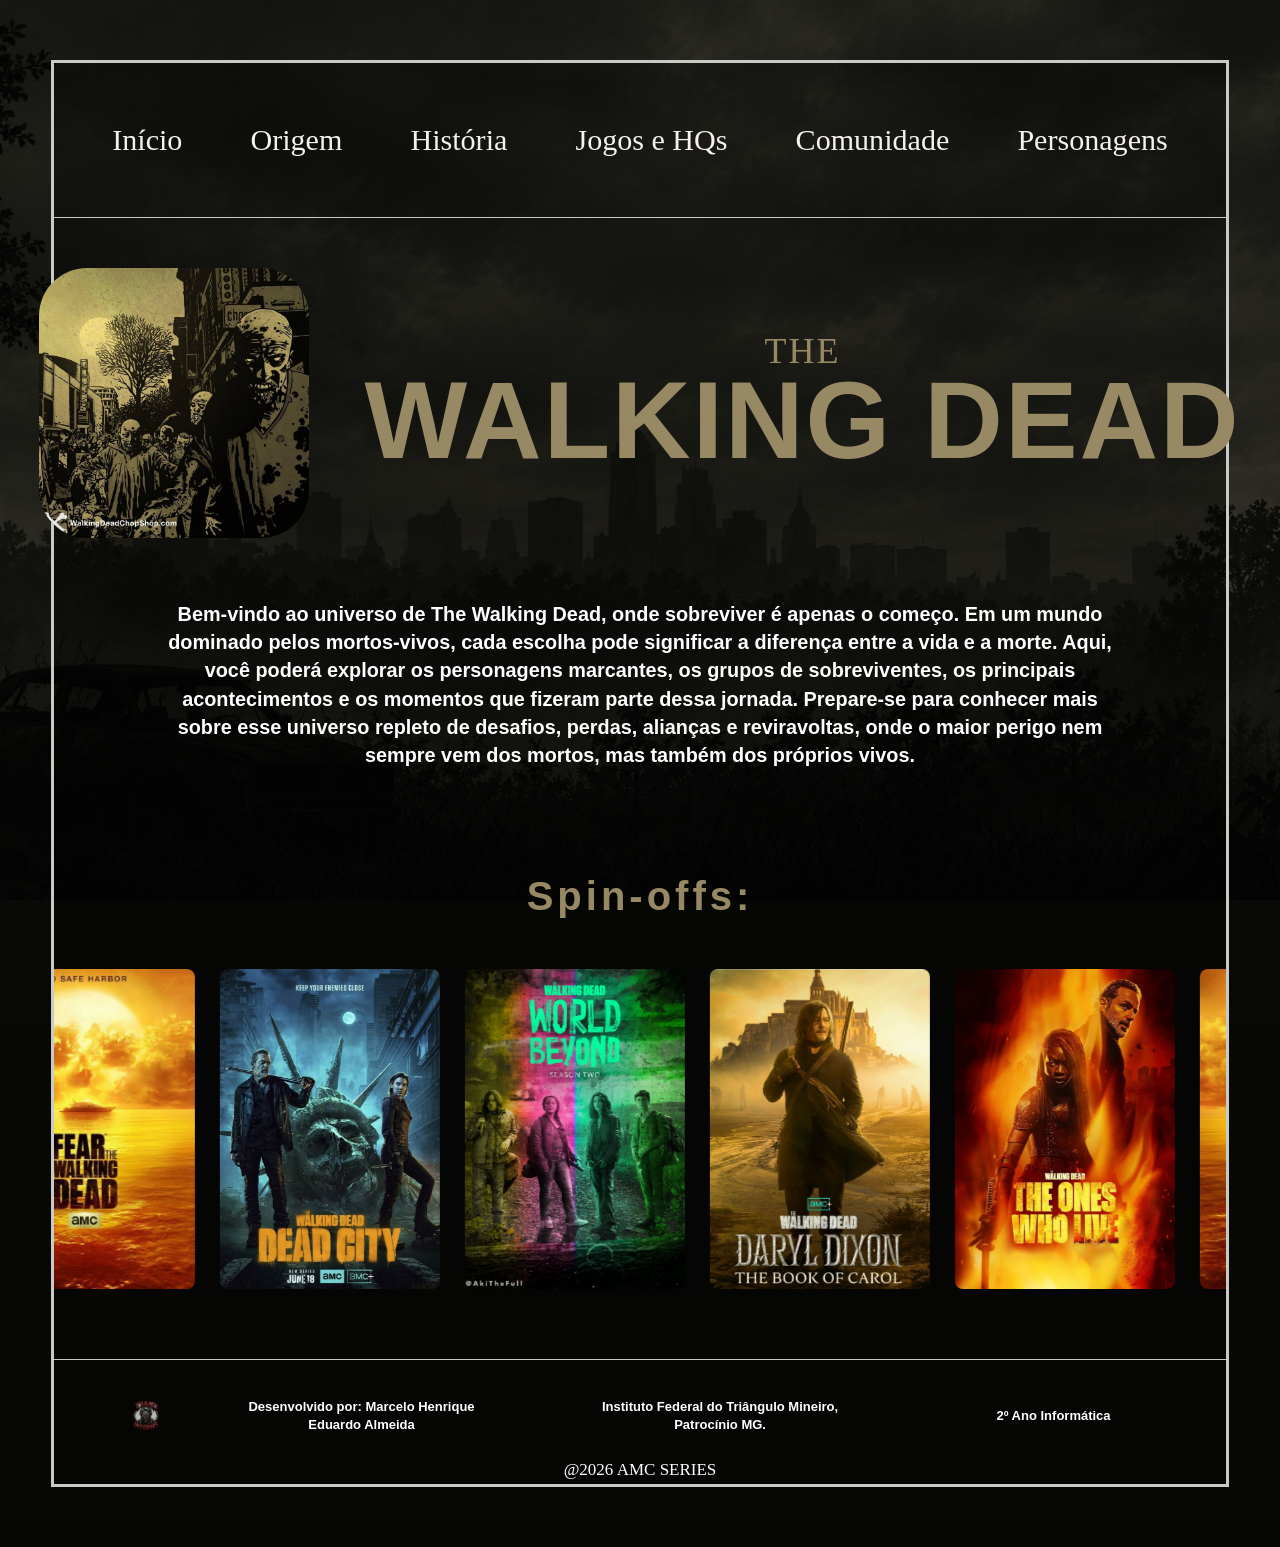
<file: index.html>
<!DOCTYPE html>
<html lang="pt-BR">
<head>
    <meta charset="UTF-8">
    <meta name="viewport" content="width=device-width, initial-scale=1.0">
    <title>The Walking Dead</title>
    <link rel="stylesheet" href="site/css/estilo.css">
    <script src="site/js/main.js" defer></script>
    <link rel="icon" type="image/png" href="img/LogoSite.png">
</head>
<body>

    <main class="pagina">

        <header class="cabecalho">
            <nav class="menu">
    <a href="index.html">Início</a>
    <a href="site/paginas/origem.html">Origem</a>
    <a href="site/paginas/historia.html">História</a>
    <a href="site/paginas/jogosehq.html">Jogos e HQs</a>
    <a href="site/paginas/comunidade.html">Comunidade</a>
    <a href="site/paginas/personagens.html">Personagens</a>
</nav>
        </header>

        <section class="conteudo" id="inicio">

            <div class="apresentacao">

                <img src="img/ICON-inicio.jpg"
                     alt="Imagem de The Walking Dead"
                     class="imagem-destaque">

                <div class="titulo">
                    <span>THE</span>
                    <h1>WALKING DEAD</h1>
                </div>

            </div>

            <p class="descricao">
                Bem-vindo ao universo de The Walking Dead, onde sobreviver é apenas o começo.
                Em um mundo dominado pelos mortos-vivos, cada escolha pode significar a
                diferença entre a vida e a morte. Aqui, você poderá explorar os personagens
                marcantes, os grupos de sobreviventes, os principais acontecimentos e os
                momentos que fizeram parte dessa jornada. Prepare-se para conhecer mais sobre
                esse universo repleto de desafios, perdas, alianças e reviravoltas, onde o
                maior perigo nem sempre vem dos mortos, mas também dos próprios vivos.
            </p>

        </section>
     <section class="series-slider">
    <h1>Spin-offs:</h1>

    <div class="slider">
        <div class="slider-track" id="sliderTrack">

            <div class="serie">
                <img src="img/feartwd.jpg" alt="Fear the Walking Dead">
            </div>

            <div class="serie">
                <img src="img/deadcity.jpg" alt="Dead City">
            </div>

            <div class="serie">
                <img src="img/worldbeyond.jpg" alt="World Beyond">
            </div>

            <div class="serie">
                <img src="img/darylcapa.jpg" alt="Daryl Dixon">
            </div>

            <div class="serie">
                <img src="img/theoneswholive.jpg" alt="The Ones Who Live">
            </div>

        </div>
    </div>
</section>
        <footer class="rodape">

            <div class="marca">
                <img src="img/LogoSite.png" alt="Logo">
            </div>

            <p class="creditos">
                Desenvolvido por: Marcelo Henrique<br>
                Eduardo Almeida
            </p>

            <p class="instituicao">
                Instituto Federal do Triângulo Mineiro,<br>
                Patrocínio MG.
            </p>

            <p class="turma">
                2º Ano Informática
            </p>

            <span class="direitos">@2026 AMC SERIES</span>

        </footer>

    </main>

</body>
</html>
</file>
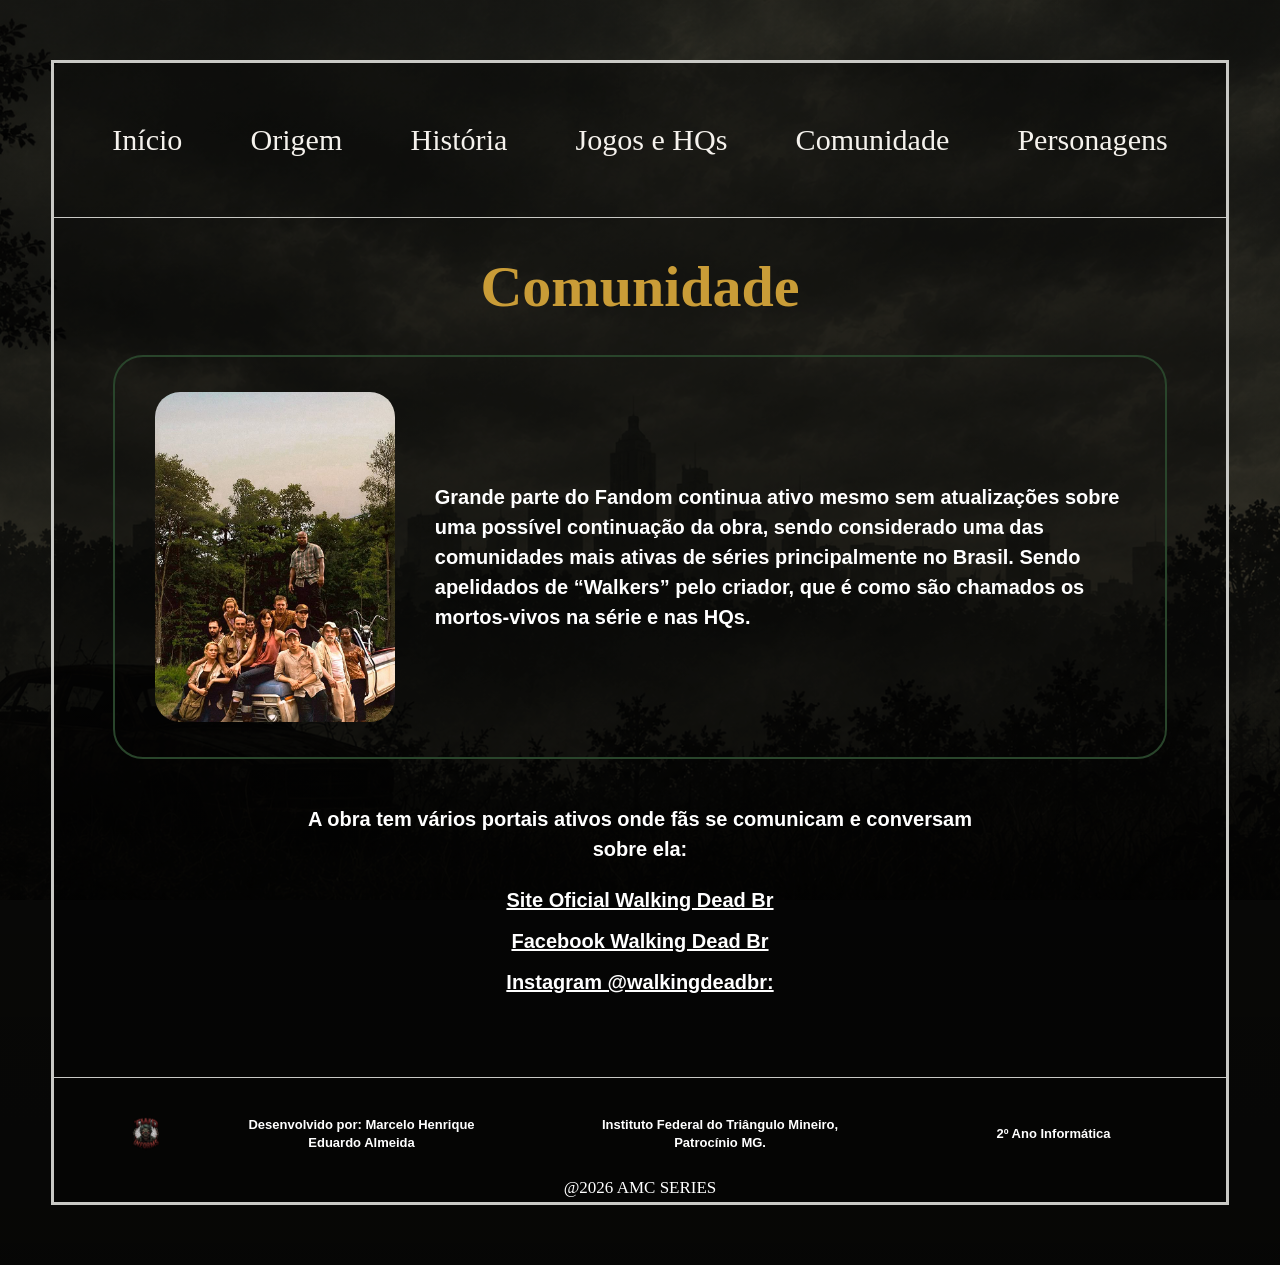
<file: site/paginas/comunidade.html>
<!DOCTYPE html>
<html lang="pt-br">

<head>
    <meta charset="UTF-8">
    <meta name="viewport" content="width=device-width, initial-scale=1.0">

    <title>Comunidade | The Walking Dead</title>

    <link rel="stylesheet" href="../css/estilo.css">
    <link rel="icon" type="image/png" href="../../img/LogoSite.png">
</head>

<body>

    <div class="pagina comunidade-pagina">

        <header class="cabecalho">

            <nav class="menu">
                <a href="../../index.html">Início</a>
                <a href="origem.html">Origem</a>
                <a href="historia.html">História</a>
                <a href="jogosehq.html">Jogos e HQs</a>
                <a href="comunidade.html">Comunidade</a>
                <a href="personagens.html">Personagens</a>
            </nav>

        </header>

        <main class="comunidade-conteudo">

            <h1 class="comunidade-titulo">Comunidade</h1>

            <section class="comunidade-box">

                <img src="../../img/comunidade.png" alt="Elenco de The Walking Dead">

                <p>
                    Grande parte do Fandom continua ativo mesmo sem
                    atualizações sobre uma possível continuação da obra,
                    sendo considerado uma das comunidades mais ativas
                    de séries principalmente no Brasil. Sendo apelidados
                    de “Walkers” pelo criador, que é como são chamados
                    os mortos-vivos na série e nas HQs.
                </p>

            </section>

            <section class="comunidade-links">

                <p>
                    A obra tem vários portais ativos onde fãs se comunicam e
                    conversam sobre ela:
                </p>

                <a href="https://walkingdeadbr.com" target="_blank">Site Oficial Walking Dead Br</a>
                <a href="https://facebook.com" target="_blank">Facebook Walking Dead Br</a>
                <a href="https://instagram.com/walkingdeadbr" target="_blank">Instagram @walkingdeadbr:</a>

            </section>

        </main>

        <footer class="rodape">

            <div class="marca">
                <img src="../../img/LogoSite.png" alt="Logo">
            </div>

            <p class="creditos">
                Desenvolvido por: Marcelo Henrique<br>
                Eduardo Almeida
            </p>

            <p class="instituicao">
                Instituto Federal do Triângulo Mineiro,<br>
                Patrocínio MG.
            </p>

            <p class="turma">
                2º Ano Informática
            </p>

            <span class="direitos">@2026 AMC SERIES</span>

        </footer>

    </div>

</body>
</html>
</file>
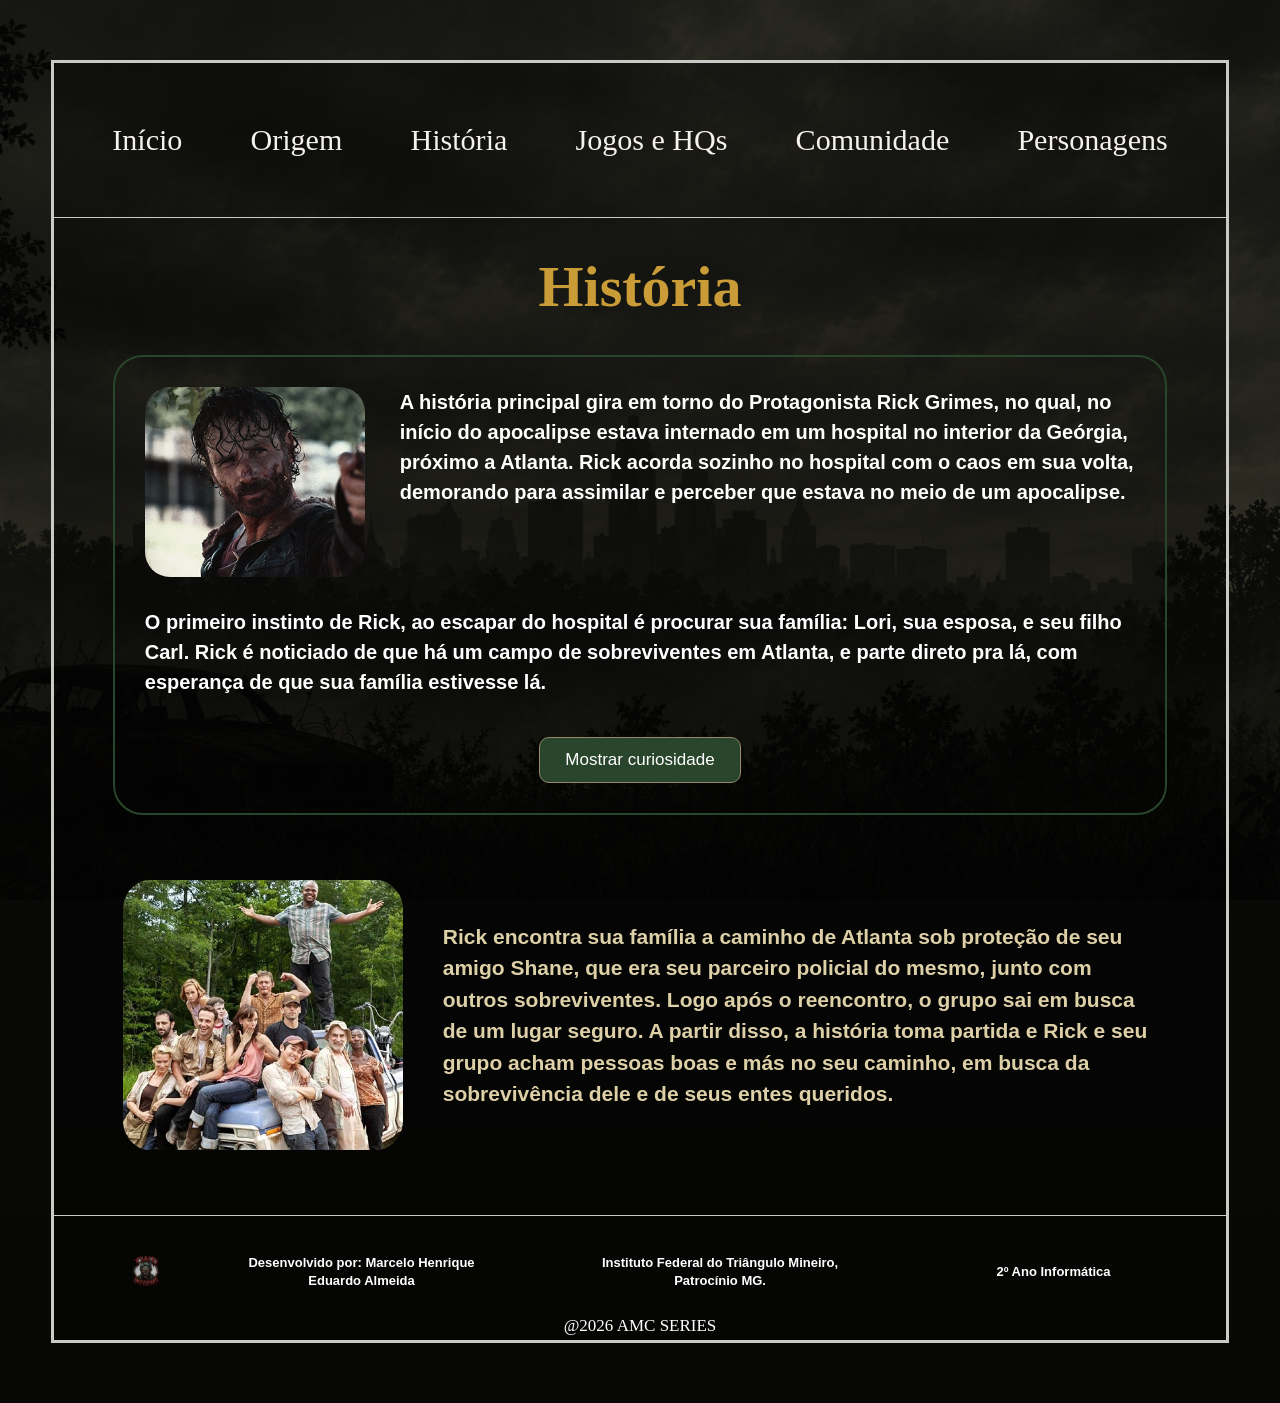
<file: site/paginas/historia.html>
<!DOCTYPE html>
<html lang="pt-br">
<head>
    <meta charset="UTF-8">
    <meta name="viewport" content="width=device-width, initial-scale=1.0">
    <title>História</title>
</head>
<body>
    <!DOCTYPE html>
<html lang="pt-br">

<head>
    <meta charset="UTF-8">
    <meta name="viewport" content="width=device-width, initial-scale=1.0">
    <title>História - The Walking Dead</title>
    <link rel="stylesheet" href="../css/estilo.css">
    <link rel="icon" type="image/png" href="../../img/LogoSite.png">
</head>
<script src="../js/historia.js"></script>

<body>

    <div class="pagina historia-pagina">

        <header class="cabecalho">
            <nav class="menu">
                <a href="../../index.html">Início</a>
                <a href="origem.html">Origem</a>
                <a href="historia.html">História</a>
                <a href="jogosehq.html">Jogos e HQs</a>
                <a href="comunidade.html">Comunidade</a>
                <a href="personagens.html">Personagens</a>
            </nav>
        </header>

        <main class="historia-conteudo">

            <h1 class="historia-titulo">História</h1>

            <section class="historia-primeira">

                <div class="historia-linha">
                    <img src="../../img/Rick.png" alt="Rick Grimes no hospital">

                    <p>
                        A história principal gira em torno do Protagonista
                        Rick Grimes, no qual, no início do apocalipse estava
                        internado em um hospital no interior da Geórgia,
                        próximo a Atlanta. Rick acorda sozinho no hospital
                        com o caos em sua volta, demorando para assimilar
                        e perceber que estava no meio de um apocalipse.
                    </p>
                </div>

                <p class="historia-texto">
                    O primeiro instinto de Rick, ao escapar do hospital
                    é procurar sua família: Lori, sua esposa, e seu filho Carl.
                    Rick é noticiado de que há um campo de sobreviventes
                    em Atlanta, e parte direto pra lá, com esperança de
                    que sua família estivesse lá.
                </p>
                 <div class="historia-curiosidade">
    <button id="botaoCuriosidade" onclick="mostrarCuriosidade()">
        Mostrar curiosidade
    </button>

    <p id="textoCuriosidade">
    Você sabia que The Walking Dead quase teve um destino completamente
    diferente? Frank Darabont, responsável pela criação da série para
    a televisão, foi demitido durante a produção da segunda temporada,
    mesmo depois do enorme sucesso da primeira. Além disso, na história
    em quadrinhos, Rick Grimes tem um destino muito diferente daquele
    apresentado na televisão. A série também surpreendeu os fãs ao
    transformar Daryl Dixon em um dos personagens mais importantes,
    mesmo ele nunca tendo existido nos quadrinhos originais!
</p>
</div>

            </section>
           

            <section class="historia-segunda">

                <img src="../../img/Personagens.png" alt="Grupo de sobreviventes">

                <p>
                    Rick encontra sua família a caminho de Atlanta sob
                    proteção de seu amigo Shane, que era seu parceiro
                    policial do mesmo, junto com outros sobreviventes.
                    Logo após o reencontro, o grupo sai em busca de
                    um lugar seguro. A partir disso, a história toma
                    partida e Rick e seu grupo acham pessoas boas e
                    más no seu caminho, em busca da sobrevivência
                    dele e de seus entes queridos.
                </p>

            </section>

        </main>

        <footer class="rodape">

            <div class="marca">
                <img src="../../img/LogoSite.png" alt="Logo">
            </div>

            <p class="creditos">
                Desenvolvido por: Marcelo Henrique<br>
                Eduardo Almeida
            </p>

            <p class="instituicao">
                Instituto Federal do Triângulo Mineiro,<br>
                Patrocínio MG.
            </p>

            <p class="turma">
                2º Ano Informática
            </p>

            <span class="direitos">@2026 AMC SERIES</span>

        </footer>

    </div>

</body>
</html>
</body>
</html>
</file>
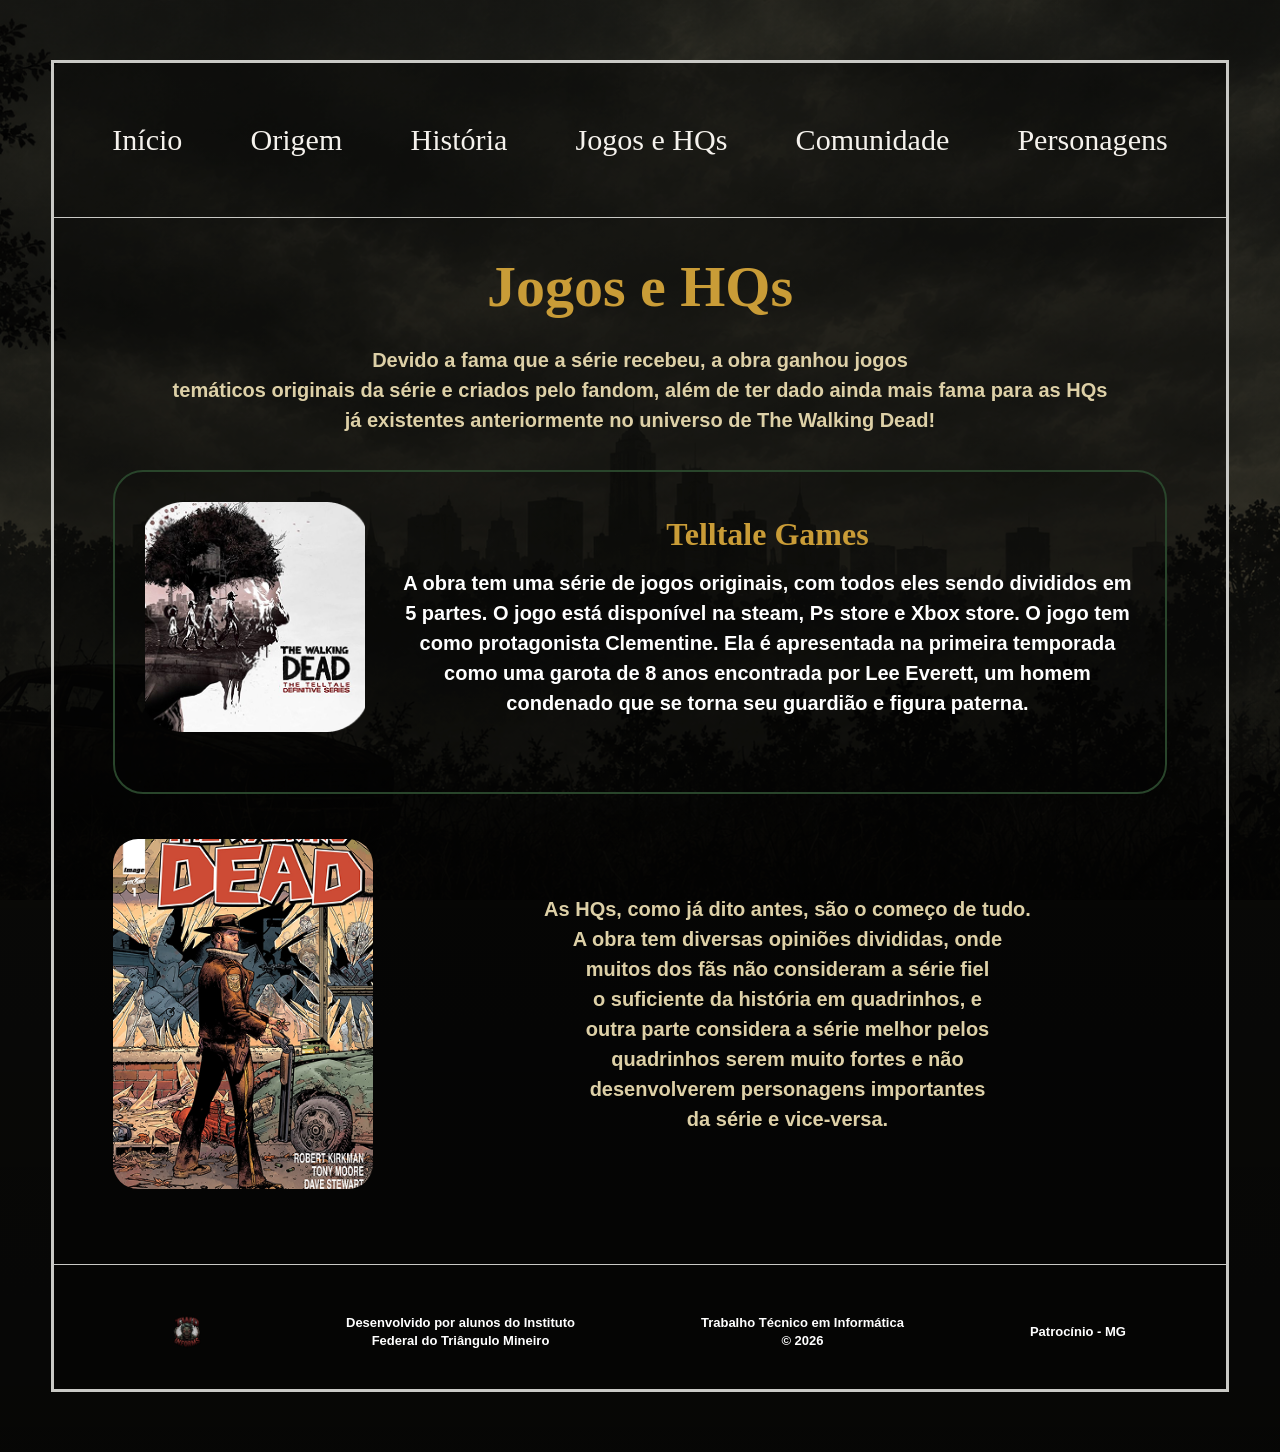
<file: site/paginas/jogosehq.html>
<!DOCTYPE html>
<html lang="pt-br">
<head>
    <meta charset="UTF-8">
    <meta name="viewport" content="width=device-width, initial-scale=1.0">
    <title>Jogos e HQs - The Walking Dead</title>
    <link rel="stylesheet" href="../css/estilo.css">
</head>
<body>

    <div class="pagina pagina-jogos">

        <header class="header-jogos">
            <nav>
                <a href="../../index.html">Início</a>
                <a href="origem.html">Origem</a>
                <a href="historia.html">História</a>
                <a href="jogosehq.html">Jogos e HQs</a>
                <a href="comunidade.html">Comunidade</a>
                <a href="personagens.html">Personagens</a>
            </nav>
        </header>

        <main class="conteudo-jogos">

            <h1>Jogos e HQs</h1>

            <p class="introducao-jogos">
                Devido a fama que a série recebeu, a obra ganhou jogos <br>
                temáticos originais da série e criados pelo fandom,
                além de ter dado ainda mais fama para as HQs já existentes
                anteriormente no universo de The Walking Dead!
            </p>

            <section class="card-jogo">

                <div class="jogo-parte1">
                    <img src="../../img/jogospag.png" alt="Jogo The Walking Dead">

                    <div class="texto-jogo">
                        <h2>Telltale Games</h2>
                        <p>
                           A obra tem uma série de jogos originais, com 
                        todos eles sendo divididos em 5 partes. O jogo 
                        está disponível na steam, Ps store e Xbox store. 
                        O jogo tem como protagonista Clementine. 
                    Ela é apresentada na primeira temporada como 
                    uma garota de 8 anos encontrada por Lee Everett, 
                    um homem condenado que se torna seu guardião 
                    e figura paterna. 
                        </p>
                    </div>
                </div>

                <p class="descricao-jogo">
                   
                </p>

            </section>

            <section class="parte-hqs">

                <img src="../../img/hqspag.png" alt="HQ The Walking Dead">

                <p>
                    As HQs, como já dito antes, são o começo de tudo. <br>
                    A obra tem diversas opiniões divididas, onde <br>
                    muitos dos fãs não consideram a série fiel <br>
                    o suficiente da história em quadrinhos, e <br>
                    outra parte considera a série melhor pelos <br>
                    quadrinhos serem muito fortes e não <br>
                    desenvolverem personagens importantes <br>
                    da série e vice-versa.
                </p>

            </section>

        </main>

        <footer class="footer-jogos">
            <img src="../../img/LogoSite.png" alt="Logo">

            <p>
                Desenvolvido por alunos do Instituto<br>
                Federal do Triângulo Mineiro
            </p>

            <p>
                Trabalho Técnico em Informática<br>
                © 2026
            </p>

            <p>Patrocínio - MG</p>
        </footer>

    </div>

</body>
</html>
</file>
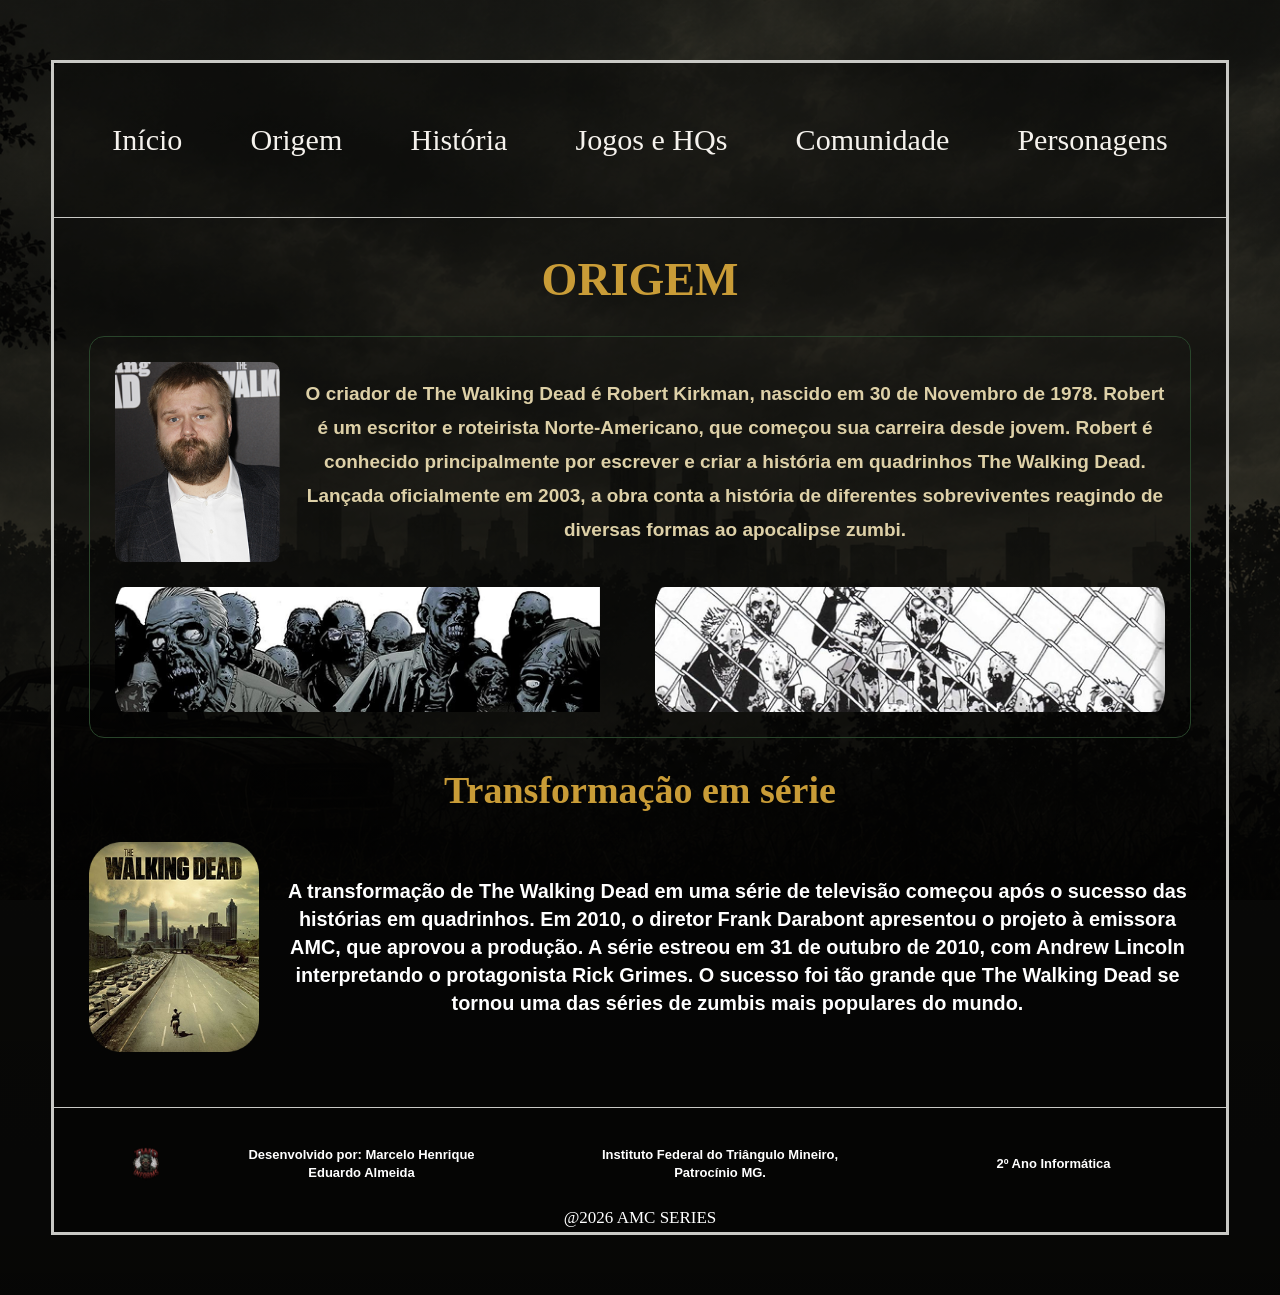
<file: site/paginas/origem.html>
<!DOCTYPE html>
<html lang="pt-br">

<head>
    <meta charset="UTF-8">
    <meta name="viewport" content="width=device-width, initial-scale=1.0">

    <title>Origem | The Walking Dead</title>

    <link rel="stylesheet" href="../css/estilo.css">
    <link rel="icon" type="image/png" href="../../img/LogoSite.png">
</head>

<body>

    <div class="origem-pagina">

    
        <header class="origem-header">

            <nav class="origem-menu">
                <a href="../../index.html">Início</a>
                <a href="origem.html">Origem</a>
                <a href="historia.html">História</a>
                <a href="jogosehq.html">Jogos e HQs</a>
                <a href="comunidade.html">Comunidade</a>
                <a href="personagens.html">Personagens</a>
            </nav>

        </header>

        
        <main class="origem-conteudo">

            <h1 class="origem-titulo">ORIGEM</h1>

            
            <section class="origem-criador">

                <div class="origem-apresentacao">

                    <img src="../../img/image 3.png" alt="Robert Kirkman">

                    <p>
                        O criador de The Walking Dead é Robert Kirkman,
                        nascido em 30 de Novembro de 1978. Robert é um
                        escritor e roteirista Norte-Americano, que começou
                        sua carreira desde jovem. Robert é conhecido
                        principalmente por escrever e criar a história
                        em quadrinhos The Walking Dead. Lançada oficialmente
                        em 2003, a obra conta a história de diferentes
                        sobreviventes reagindo de diversas formas ao
                        apocalipse zumbi.
                    </p>

                </div>

                <div class="origem-imagens-hq">

                    <img src="../../img/image 7.png" alt="Quadrinhos de The Walking Dead">

                    <img src="../../img/zumbishq1.png" alt="Ilustração dos quadrinhos">

                </div>

            </section>

            
            <h2 class="origem-subtitulo">
                Transformação em série
            </h2>

            <section class="origem-serie">

                <img src="../../img/image 8.png"
                     alt="Pôster de The Walking Dead">

                <p>
                    A transformação de The Walking Dead em uma série de
                    televisão começou após o sucesso das histórias em
                    quadrinhos. Em 2010, o diretor Frank Darabont apresentou
                    o projeto à emissora AMC, que aprovou a produção.
                    A série estreou em 31 de outubro de 2010, com
                    Andrew Lincoln interpretando o protagonista Rick
                    Grimes. O sucesso foi tão grande que The Walking
                    Dead se tornou uma das séries de zumbis mais
                    populares do mundo.
                </p>

            </section>

        </main>

        
        <footer class="origem-rodape">

<div class="marca">
            <img src="../../img/LogoSite.png" alt="Logo">
</div>
            <p class="creditos">
                Desenvolvido por: Marcelo Henrique<br>
                Eduardo Almeida
            </p>

            <p class="instituicao">
                Instituto Federal do Triângulo Mineiro,<br>
                Patrocínio MG.
            </p>

            <p class="turma">
                2º Ano Informática
            </p>

            <span class="direitos">@2026 AMC SERIES</span>


        </footer>

    </div>

</body>
</html>
</file>
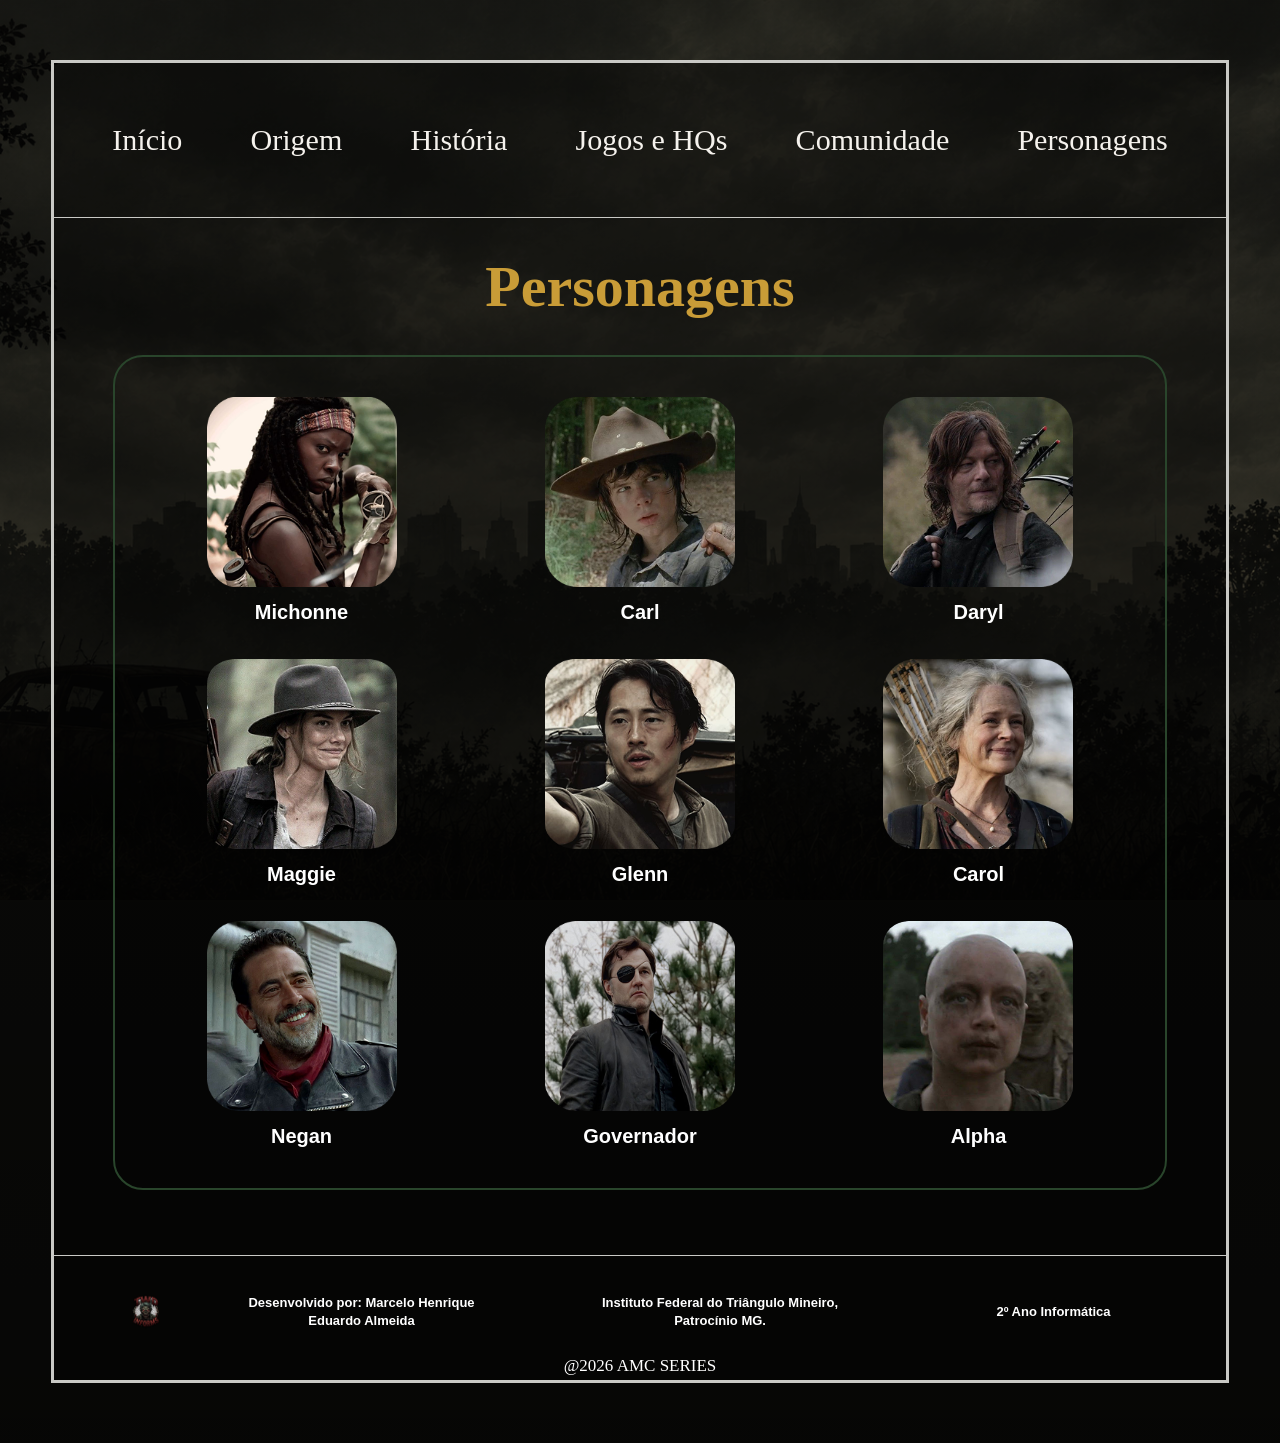
<file: site/paginas/personagens.html>
<!DOCTYPE html>
<html lang="pt-br">

<head>
    <meta charset="UTF-8">
    <meta name="viewport" content="width=device-width, initial-scale=1.0">

    <title>Personagens | The Walking Dead</title>

    <link rel="stylesheet" href="../css/estilo.css">
    <link rel="icon" type="image/png" href="../../img/LogoSite.png">
</head>

<body>

    <div class="pagina personagens-pagina">

        <header class="cabecalho">
            <nav class="menu">
                <a href="../../index.html">Início</a>
                <a href="origem.html">Origem</a>
                <a href="historia.html">História</a>
                <a href="jogosehq.html">Jogos e HQs</a>
                <a href="comunidade.html">Comunidade</a>
                <a href="personagens.html">Personagens</a>
            </nav>
        </header>

        <main class="personagens-conteudo">

            <h1 class="personagens-titulo">Personagens</h1>

            <section class="grade-personagens">

                <div class="card-personagem">
                    <img src="../../img/michonne.png" alt="Michonne" onclick="mostrarInfo('michonne')">
                    <p>Michonne</p>
                    <div class="info-personagem" id="michonne">
                        Michonne é uma sobrevivente habilidosa que utiliza uma katana. É conhecida por sua coragem e lealdade.
                    </div>
                </div>

                <div class="card-personagem">
                    <img src="../../img/carl.png" alt="Carl" onclick="mostrarInfo('carl')">
                    <p>Carl</p>
                    <div class="info-personagem" id="carl">
                        Carl é filho de Rick Grimes. Cresceu durante o apocalipse e aprendeu a enfrentar os perigos desse mundo.
                    </div>
                </div>

                <div class="card-personagem">
                    <img src="../../img/daryl.png" alt="Daryl" onclick="mostrarInfo('daryl')">
                    <p>Daryl</p>
                    <div class="info-personagem" id="daryl">
                        Daryl é um excelente rastreador e caçador. Utiliza uma besta e se torna um dos principais membros do grupo.
                    </div>
                </div>

                <div class="card-personagem">
                    <img src="../../img/maggie.png" alt="Maggie" onclick="mostrarInfo('maggie')">
                    <p>Maggie</p>
                    <div class="info-personagem" id="maggie">
                        Maggie é uma sobrevivente determinada que desenvolve grandes habilidades de liderança.
                    </div>
                </div>

                <div class="card-personagem">
                    <img src="../../img/glenn.png" alt="Glenn" onclick="mostrarInfo('glenn')">
                    <p>Glenn</p>
                    <div class="info-personagem" id="glenn">
                        Glenn era entregador de pizzas antes do apocalipse. É conhecido por sua inteligência, agilidade e bondade.
                    </div>
                </div>

                <div class="card-personagem">
                    <img src="../../img/carol.png" alt="Carol" onclick="mostrarInfo('carol')">
                    <p>Carol</p>
                    <div class="info-personagem" id="carol">
                        Carol passa por uma grande transformação e se torna uma das sobreviventes mais estratégicas do grupo.
                    </div>
                </div>

                <div class="card-personagem">
                    <img src="../../img/negan.png" alt="Negan" onclick="mostrarInfo('negan')">
                    <p>Negan</p>
                    <div class="info-personagem" id="negan">
                        Negan é o antigo líder dos Salvadores. É conhecido por sua personalidade provocadora e pelo taco Lucille.
                    </div>
                </div>

                <div class="card-personagem">
                    <img src="../../img/governador.png" alt="Governador" onclick="mostrarInfo('governador')">
                    <p>Governador</p>
                    <div class="info-personagem" id="governador">
                        O Governador liderava a comunidade de Woodbury. Apesar de parecer amigável, escondia um lado cruel.
                    </div>
                </div>

                <div class="card-personagem">
                    <img src="../../img/alpha.png" alt="Alpha" onclick="mostrarInfo('alpha')">
                    <p>Alpha</p>
                    <div class="info-personagem" id="alpha">
                        Alpha é a líder dos Sussurradores, um grupo que utiliza disfarces para caminhar entre os mortos.
                    </div>
                </div>

            </section>

        </main>

        <footer class="rodape">

            <div class="marca">
                <img src="../../img/LogoSite.png" alt="Logo">
            </div>

            <p class="creditos">
                Desenvolvido por: Marcelo Henrique<br>
                Eduardo Almeida
            </p>

            <p class="instituicao">
                Instituto Federal do Triângulo Mineiro,<br>
                Patrocínio MG.
            </p>

            <p class="turma">
                2º Ano Informática
            </p>

            <span class="direitos">@2026 AMC SERIES</span>

        </footer>

    </div>

    <script src="../js/personagens.js"></script>

</body>
</html>
</file>
<file: site/css/estilo.css>
* {
    margin: 0;
    padding: 0;
    box-sizing: border-box;
}

html {
    scroll-behavior: smooth;
}

body {
    min-height: 100vh;
    padding: 60px 4%;
    background: linear-gradient(rgba(0, 0, 0, 0.48), rgba(0, 0, 0, 0.72)), url("../../img/fundoescuro.png") center/cover fixed no-repeat;
    background-color: #171713;
    color: white;
    font-family: Arial, sans-serif;
}

.pagina,
.origem-pagina,
.pagina-jogos {
    width: 100%;
    max-width: 1325px;
    min-height: 925px;
    margin: auto;
    border: 3px solid #c9c9c5;
    background: rgba(0, 0, 0, 0.35);
    display: flex;
    flex-direction: column;
}

.cabecalho,
.origem-header,
.header-jogos {
    min-height: 155px;
    padding: 25px 35px;
    border-bottom: 1px solid #c9c9c5;
    display: flex;
    align-items: center;
    justify-content: center;
}

.menu,
.origem-menu,
.header-jogos nav {
    width: 100%;
    display: flex;
    align-items: center;
    justify-content: space-around;
    gap: 22px;
}

.menu a,
.origem-menu a,
.header-jogos nav a {
    color: #f5f2ed;
    font-family: Georgia, serif;
    font-size: clamp(19px, 2.35vw, 36px);
    text-decoration: none;
    white-space: nowrap;
    transition: color 0.3s;
}

.menu a:hover,
.origem-menu a:hover,
.header-jogos nav a:hover {
    color: #a99b70;
}

.conteudo {
    flex: 1;
    padding: 50px 7% 60px;
    display: flex;
    flex-direction: column;
    justify-content: center;
}

.apresentacao {
    display: flex;
    align-items: center;
    justify-content: center;
    gap: 55px;
    margin-bottom: 62px;
}

.imagem-destaque {
    width: 270px;
    height: 270px;
    object-fit: cover;
    border-radius: 48px;
    flex-shrink: 0;
}

.titulo {
    color: #968963;
    text-align: center;
}

.titulo span {
    display: block;
    margin-bottom: -5px;
    font: 36px Georgia, serif;
    letter-spacing: 2px;
}

.titulo h1 {
    font: 900 clamp(48px, 8.5vw, 112px) Impact, sans-serif;
    letter-spacing: 2px;
    line-height: 1;
    white-space: nowrap;
}

.descricao {
    max-width: 970px;
    margin: auto;
    text-align: center;
    font: bold clamp(17px, 1.55vw, 23px)/1.42 Arial, sans-serif;
}

.rodape,
.origem-rodape {
    width: 100%;
    min-height: 125px;
    padding: 22px 4% 35px;
    border-top: 1px solid #c9c9c5;
    display: grid;
    grid-template-columns: 90px 1.2fr 1.5fr 1fr;
    align-items: center;
    gap: 20px;
    position: relative;
    text-align: center;
    background: transparent;
}

.marca img,
.origem-rodape img {
    width: 66px;
    height: 66px;
    object-fit: contain;
    display: block;
    margin: auto;
}

.creditos,
.instituicao,
.turma {
    font: bold 13px/1.35 Arial, sans-serif;
}

.direitos {
    display: block;
    position: absolute;
    bottom: 4px;
    left: 50%;
    transform: translateX(-50%);
    font: 17px Georgia, serif;
    white-space: nowrap;
}

.origem-conteudo {
    width: 94%;
    margin: 0 auto;
    flex: 1;
}

.origem-titulo,
.origem-subtitulo {
    color: #c99c37;
    font-family: Georgia, serif;
    text-align: center;
}

.origem-titulo {
    font-size: 46px;
    margin: 35px 0 30px;
}

.origem-subtitulo {
    font-size: 38px;
    margin: 30px 0;
}

.origem-criador {
    width: 100%;
    padding: 25px;
    border: 1px solid #29452b;
    border-radius: 15px;
}

.origem-apresentacao {
    display: flex;
    align-items: center;
    gap: 25px;
    min-height: 200px;
}

.origem-apresentacao img {
    width: 165px;
    height: 200px;
    object-fit: cover;
    border-radius: 10px;
    flex-shrink: 0;
}

.origem-apresentacao p {
    flex: 1;
    color: #ddd0a7;
    text-align: center;
    font: bold 19px/1.8 Arial, sans-serif;
}

.origem-imagens-hq {
    display: grid;
    grid-template-columns: 1fr 1fr;
    gap: 30px;
    margin-top: 25px;
}

.origem-imagens-hq img {
    width: 100%;
    height: 125px;
    object-fit: cover;
    border-radius: 10px;
}

.origem-serie {
    width: 100%;
    display: flex;
    align-items: flex-start;
    gap: 25px;
}

.origem-serie img {
    width: 175px;
    height: 210px;
    object-fit: cover;
    border-radius: 20px;
}

.origem-serie p {
    max-width: 970px;
    margin: auto;
    text-align: center;
    font: bold clamp(17px, 1.55vw, 23px)/1.42 Arial, sans-serif;
}

.origem-rodape {
    margin-top: 55px;
}

.series-slider {
    width: 100%;
    padding: 45px 0;
    overflow: hidden;
    background: transparent;
}

.series-slider h1 {
    color: #968963;
    text-align: center;
    font-size: 40px;
    letter-spacing: 4px;
    margin-bottom: 35px;
}

.slider {
    width: 100%;
    padding: 15px 0 25px;
    overflow: hidden;
}

.slider-track {
    display: flex;
    flex-wrap: nowrap;
    align-items: center;
    gap: 25px;
    width: max-content;
    will-change: transform;
}

.serie {
    flex: 0 0 220px;
    width: 220px;
    height: 320px;
    overflow: hidden;
    border-radius: 8px;
    cursor: pointer;
    transition: transform 0.35s, box-shadow 0.35s;
}

.serie img {
    width: 100%;
    height: 100%;
    object-fit: cover;
    display: block;
    transition: transform 0.35s;
}

.serie:hover {
    transform: translateY(-15px) scale(1.05);
    box-shadow: 0 12px 25px rgba(0, 0, 0, 0.7);
    z-index: 2;
}

.serie:hover img {
    transform: scale(1.04);
}

.historia-conteudo,
.personagens-conteudo,
.comunidade-conteudo {
    flex: 1;
    width: 100%;
    padding: 35px 5% 65px;
}

.historia-titulo,
.personagens-titulo,
.comunidade-titulo {
    color: #c99c37;
    font: bold 58px Georgia, serif;
    text-align: center;
    margin-bottom: 35px;
}

.historia-primeira {
    width: 100%;
    padding: 30px;
    border: 2px solid #29452b;
    border-radius: 30px;
    margin-bottom: 65px;
}

.historia-linha {
    display: flex;
    align-items: flex-start;
    gap: 35px;
}

.historia-linha img {
    width: 220px;
    height: 190px;
    object-fit: cover;
    border-radius: 25px;
    flex-shrink: 0;
}

.historia-linha p,
.historia-texto {
    color: white;
    font: bold 20px/1.5 Arial, sans-serif;
    text-align: left;
}

.historia-texto {
    margin-top: 30px;
}

.historia-segunda {
    display: flex;
    align-items: center;
    gap: 40px;
    width: 100%;
    padding: 0 10px;
}

.historia-segunda img {
    width: 280px;
    height: 270px;
    object-fit: cover;
    border-radius: 25px;
    flex-shrink: 0;
}

.historia-segunda p {
    color: #ddd0a7;
    font: bold 21px/1.5 Arial, sans-serif;
    text-align: left;
}

.historia-curiosidade {
    text-align: center;
    margin-top: 40px;
}

.historia-curiosidade button {
    padding: 12px 25px;
    background-color: #29452b;
    color: white;
    border: 1px solid #968963;
    border-radius: 10px;
    font-size: 17px;
    cursor: pointer;
    transition: background-color 0.3s;
}

.historia-curiosidade button:hover {
    background-color: #496b43;
}

#textoCuriosidade {
    display: none;
    margin: 20px auto 0;
    max-width: 650px;
    color: #ddd0a7;
    font: bold 17px/1.5 Arial, sans-serif;
}

.conteudo-jogos {
    width: 90%;
    max-width: 1180px;
    margin: auto;
    padding: 35px 0 55px;
    text-align: center;
    flex: 1;
}

.conteudo-jogos h1 {
    font-family: Georgia, serif;
    font-size: 58px;
    color: #c99c37;
    margin-bottom: 25px;
}

.introducao-jogos {
    max-width: 950px;
    margin: 0 auto 35px;
    color: #ddd0a7;
    font: bold 20px/1.5 Arial, sans-serif;
}

.card-jogo {
    width: 100%;
    padding: 30px;
    border: 2px solid #29452b;
    border-radius: 30px;
    background: rgba(0, 0, 0, 0.15);
    margin-bottom: 45px;
}

.jogo-parte1 {
    display: flex;
    align-items: center;
    gap: 35px;
}

.jogo-parte1 img {
    width: 220px;
    height: 230px;
    object-fit: cover;
    border-radius: 25px;
    flex-shrink: 0;
}

.texto-jogo {
    flex: 1;
    text-align: center;
}

.texto-jogo h2 {
    font-family: Georgia, serif;
    color: #c99c37;
    font-size: 32px;
    margin-bottom: 15px;
}

.texto-jogo p,
.descricao-jogo {
    color: white;
    font: bold 20px/1.5 Arial, sans-serif;
}

.descricao-jogo {
    margin-top: 30px;
}

.parte-hqs {
    width: 100%;
    display: flex;
    align-items: center;
    gap: 35px;
    margin-bottom: 20px;
}

.parte-hqs img {
    width: 260px;
    height: 350px;
    object-fit: cover;
    border-radius: 25px;
    flex-shrink: 0;
}

.parte-hqs p {
    flex: 1;
    color: #ddd0a7;
    font: bold 20px/1.5 Arial, sans-serif;
    text-align: center;
}

.footer-jogos {
    width: 100%;
    min-height: 125px;
    padding: 22px 4% 12px;
    border-top: 1px solid #c9c9c5;
    display: flex;
    align-items: center;
    justify-content: space-around;
    gap: 20px;
    text-align: center;
    background: transparent;
}

.footer-jogos img {
    width: 66px;
    height: 66px;
    object-fit: contain;
}

.footer-jogos p {
    font: bold 13px/1.35 Arial, sans-serif;
}

.jogo-parte1 img,
.parte-hqs img {
    transition: transform 0.3s;
}

.jogo-parte1 img:hover,
.parte-hqs img:hover {
    transform: scale(1.05);
}

.grade-personagens {
    width: 100%;
    padding: 40px 30px;
    border: 2px solid #29452b;
    border-radius: 30px;
    display: grid;
    grid-template-columns: repeat(3, 1fr);
    gap: 35px 25px;
}

.card-personagem {
    text-align: center;
}

.card-personagem img {
    width: 190px;
    height: 190px;
    object-fit: cover;
    border-radius: 25px;
    cursor: pointer;
    transition: transform 0.3s;
}

.card-personagem img:hover {
    transform: scale(1.05);
}

.card-personagem p {
    margin-top: 10px;
    color: white;
    font: bold 20px Arial, sans-serif;
}

.info-personagem {
    display: none;
    margin-top: 12px;
    padding: 12px;
    background-color: rgba(0, 0, 0, 0.8);
    border: 1px solid #315c35;
    border-radius: 10px;
    color: white;
    font: 14px/1.5 Arial, sans-serif;
    text-align: center;
}

.comunidade-box {
    width: 100%;
    padding: 35px 40px;
    border: 2px solid #29452b;
    border-radius: 30px;
    margin-bottom: 45px;
    display: flex;
    align-items: center;
    gap: 40px;
}

.comunidade-box img {
    width: 240px;
    height: 330px;
    object-fit: cover;
    border-radius: 25px;
    flex-shrink: 0;
}

.comunidade-box p {
    color: white;
    font: bold 20px/1.5 Arial, sans-serif;
}

.comunidade-links {
    text-align: center;
}

.comunidade-links p {
    max-width: 700px;
    margin: 0 auto 25px;
    color: white;
    font: bold 20px/1.5 Arial, sans-serif;
}

.comunidade-links a {
    display: block;
    margin-bottom: 18px;
    color: white;
    font: bold 20px Arial, sans-serif;
}

@media (max-width: 900px) {
    body {
        padding: 20px 3%;
    }

    .pagina,
    .origem-pagina,
    .pagina-jogos {
        min-height: calc(100vh - 40px);
    }

    .cabecalho,
    .origem-header,
    .header-jogos {
        min-height: auto;
        padding: 25px 15px;
    }

    .menu,
    .origem-menu,
    .header-jogos nav {
        flex-wrap: wrap;
        gap: 18px 25px;
    }

    .menu a,
    .origem-menu a,
    .header-jogos nav a {
        font-size: 22px;
    }

    .apresentacao {
        flex-direction: column;
        gap: 25px;
        margin-bottom: 35px;
    }

    .imagem-destaque {
        width: 220px;
        height: 220px;
    }

    .titulo h1 {
        white-space: normal;
    }

    .rodape,
    .origem-rodape {
        grid-template-columns: 1fr 1fr;
        padding-bottom: 35px;
    }

    .marca {
        grid-column: 1 / -1;
    }

    .historia-titulo,
    .personagens-titulo,
    .comunidade-titulo,
    .conteudo-jogos h1 {
        font-size: 45px;
    }

    .historia-linha img {
        width: 170px;
        height: 160px;
    }

    .historia-linha p,
    .historia-texto,
    .historia-segunda p,
    .introducao-jogos,
    .texto-jogo p,
    .descricao-jogo,
    .parte-hqs p {
        font-size: 17px;
    }

    .historia-segunda img {
        width: 210px;
        height: 220px;
    }

    .jogo-parte1 img {
        width: 170px;
        height: 190px;
    }

    .parte-hqs img {
        width: 210px;
        height: 280px;
    }

    .grade-personagens {
        grid-template-columns: repeat(2, 1fr);
    }
}

@media (max-width: 700px) {
    .origem-titulo {
        font-size: 32px;
    }

    .origem-subtitulo {
        font-size: 26px;
    }

    .origem-criador {
        padding: 12px;
    }

    .origem-apresentacao {
        gap: 12px;
    }

    .origem-apresentacao img {
        width: 90px;
        height: 105px;
    }

    .origem-apresentacao p {
        font-size: 13px;
        line-height: 1.5;
    }

    .origem-serie {
        gap: 15px;
    }

    .origem-serie img {
        width: 110px;
        height: 150px;
    }

    .origem-serie p {
        font-size: 13px;
    }

    .origem-imagens-hq {
        gap: 10px;
    }

    .origem-imagens-hq img {
        height: 90px;
    }

    .historia-titulo,
    .personagens-titulo,
    .comunidade-titulo {
        font-size: 36px;
    }

    .historia-primeira {
        padding: 15px;
        border-radius: 20px;
        margin-bottom: 40px;
    }

    .historia-linha,
    .historia-segunda {
        gap: 15px;
    }

    .historia-linha img {
        width: 110px;
        height: 120px;
        border-radius: 15px;
    }

    .historia-linha p,
    .historia-texto,
    .historia-segunda p {
        font-size: 13px;
        line-height: 1.4;
    }

    .historia-segunda img {
        width: 125px;
        height: 160px;
        border-radius: 15px;
    }

    .card-personagem img {
        width: 150px;
        height: 150px;
    }

    .comunidade-box {
        padding: 20px;
        gap: 20px;
    }

    .comunidade-box img {
        width: 150px;
        height: 210px;
    }

    .comunidade-box p {
        font-size: 15px;
    }
}

@media (max-width: 600px) {
    .conteudo-jogos {
        width: 92%;
        padding: 25px 0 35px;
    }

    .conteudo-jogos h1 {
        font-size: 36px;
    }

    .introducao-jogos {
        font-size: 14px;
    }

    .card-jogo {
        padding: 15px;
        border-radius: 20px;
    }

    .jogo-parte1,
    .parte-hqs {
        gap: 15px;
    }

    .jogo-parte1 img {
        width: 95px;
        height: 115px;
        border-radius: 15px;
    }

    .texto-jogo h2 {
        font-size: 22px;
    }

    .texto-jogo p,
    .descricao-jogo,
    .parte-hqs p {
        font-size: 13px;
    }

    .descricao-jogo {
        margin-top: 20px;
    }

    .parte-hqs img {
        width: 110px;
        height: 165px;
        border-radius: 15px;
    }

    .footer-jogos {
        padding: 15px;
        gap: 10px;
    }

    .footer-jogos img {
        width: 45px;
        height: 45px;
    }

    .footer-jogos p {
        font-size: 9px;
    }
}

@media (max-width: 500px) {
    .conteudo {
        padding: 35px 7%;
    }

    .menu a,
    .origem-menu a,
    .header-jogos nav a {
        font-size: 18px;
    }

    .titulo span {
        font-size: 27px;
    }

    .titulo h1 {
        font-size: 48px;
    }

    .descricao {
        font-size: 17px;
    }

    .rodape,
    .origem-rodape {
        grid-template-columns: 1fr;
        gap: 14px;
    }

    .creditos,
    .instituicao,
    .turma {
        font-size: 12px;
    }

    .direitos {
        font-size: 15px;
    }

    .historia-linha,
    .historia-segunda {
        flex-direction: column;
        align-items: center;
    }

    .historia-linha img,
    .historia-segunda img {
        width: 180px;
        height: 160px;
    }

    .historia-linha p,
    .historia-texto,
    .historia-segunda p {
        font-size: 15px;
        text-align: center;
    }

    .grade-personagens {
        grid-template-columns: 1fr;
        padding: 20px;
    }

    .comunidade-box {
        flex-direction: column;
    }

    .comunidade-box img {
        width: 180px;
        height: 240px;
    }

    .comunidade-box p {
        text-align: center;
    }
}
</file>
